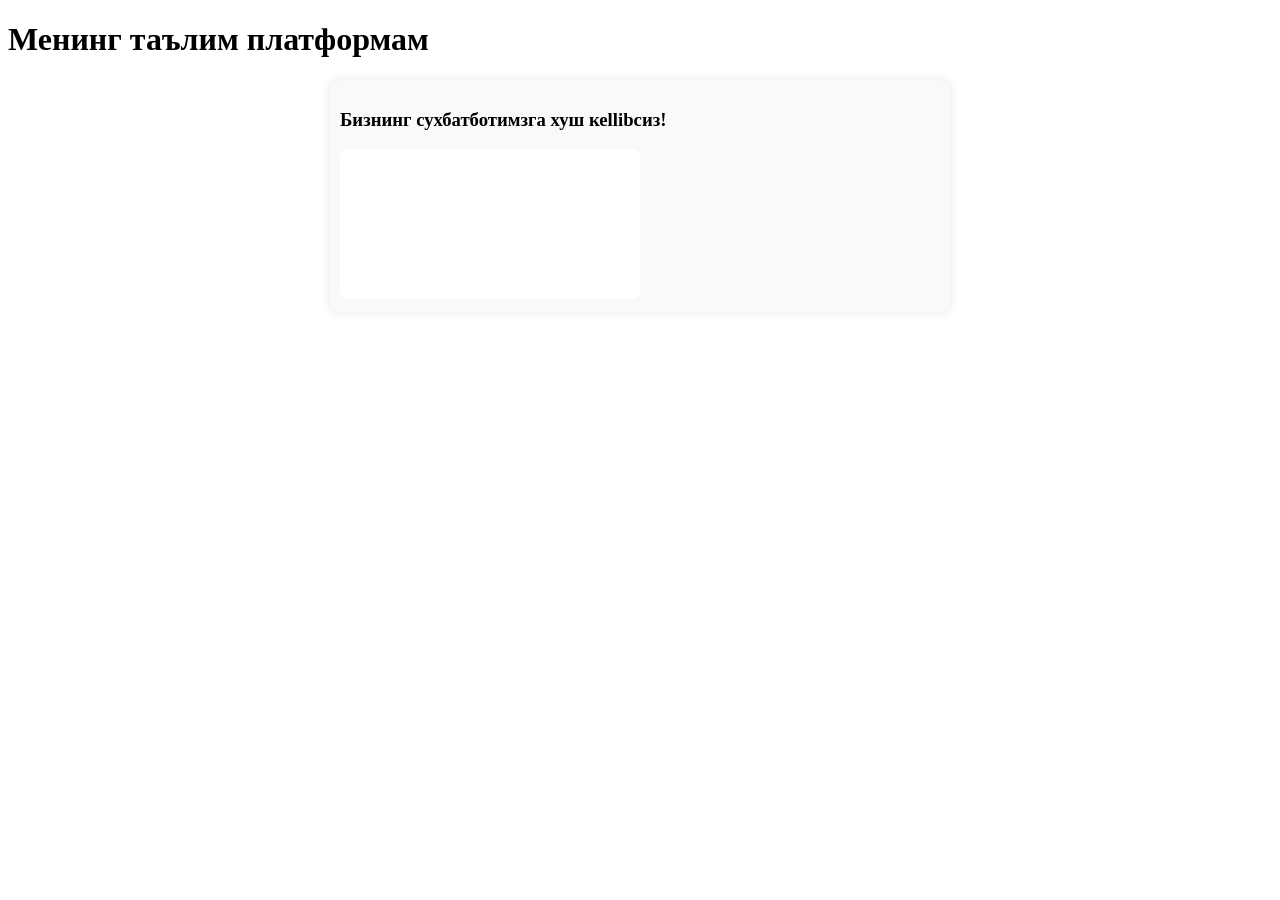
<file: 11111.html>
<!DOCTYPE html>
<html lang="uz">
<head>
  <meta charset="UTF-8">
  <meta name="viewport" content="width=device-width, initial-scale=1.0">
  <title>Менинг сайтим</title>
  <style>
    /* Чатбот контейнери учун стиллар */
    .chatbot-container {
      max-width: 600px; /* Максималь кенглик */
      margin: 20px auto; /* Маргинлар (юқори ва пастга) */
      padding: 10px; /* Ички бошқариқ */
      box-shadow: 0 0 10px rgba(0, 0, 0, 0.1); /* Соя эффекти */
      background-color: #f9f9f9; /* Фон ранги */
      border-radius: 10px; /* Буричларни йумшатиш */
    }

    /* iframe учун стиллар */
    .chatbot-container iframe {
      background-color: white; /* Оқ фон */
      border-radius: 8px; /* Буричларни йумшатиш */
      border: none; /* Чегарани йўқ қилиш */
    }
  </style>
</head>
<body>
  <h1>Менинг таълим платформам</h1>

  <!-- Чатбот контейнери -->
  <div class="chatbot-container">
    <h3>Бизнинг сухбатботимзга хуш кеllibсиз!</h3>
    <!-- iframe орқали чатботни ўрнатиш -->
    <iframe
        src="https://mistral.ai/your-chatbot-link" <!-- Бу ерга чатбот хавроласини киритинг! -->
        width="100%" <!-- Тўлиқ кенглик -->
        height="500px" <!-- Балиқлик -->
        frameborder="0" <!-- Чегарани йўқ қилиш -->
        style="border-radius: 8px; border: none;"> <!-- Буричларни йумшатиш -->
    </iframe>
  </div>
</body>
</html>
</file>
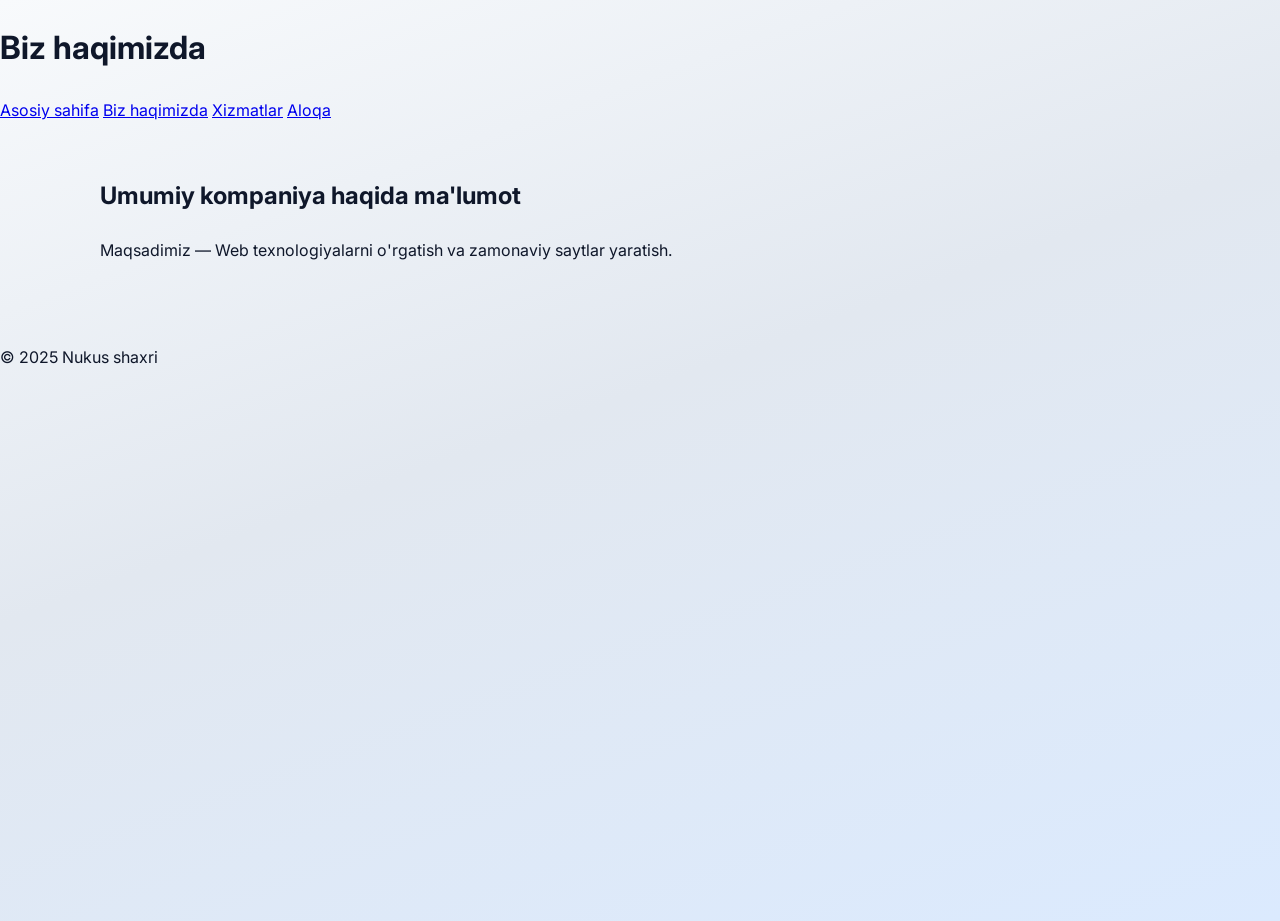
<file: about.html>
<!DOCTYPE html>
<html lang="uz">
<head>
    <meta charset="UTF-8">
    <meta name="viewport" content="width=device-width, initial-scale=1.0">
    <title>Biz haqimizda</title>
    <link rel="stylesheet" href="style.css">
</head>
<body>
    <header>
        <h1>Biz haqimizda</h1>
        <nav>
            <a href="index.html">Asosiy sahifa</a>
            <a href="about.html">Biz haqimizda</a>
            <a href="services.html">Xizmatlar</a>
            <a href="contact.html">Aloqa</a>
        </nav>
    </header>

    <main>
        <h2>Umumiy kompaniya haqida ma'lumot</h2>
        <p>Maqsadimiz — Web texnologiyalarni o'rgatish va zamonaviy saytlar yaratish.</p>
    </main>

    <footer>
        <p>&copy; 2025 Nukus shaxri</p>
    </footer>
</body>
</html>
</file>
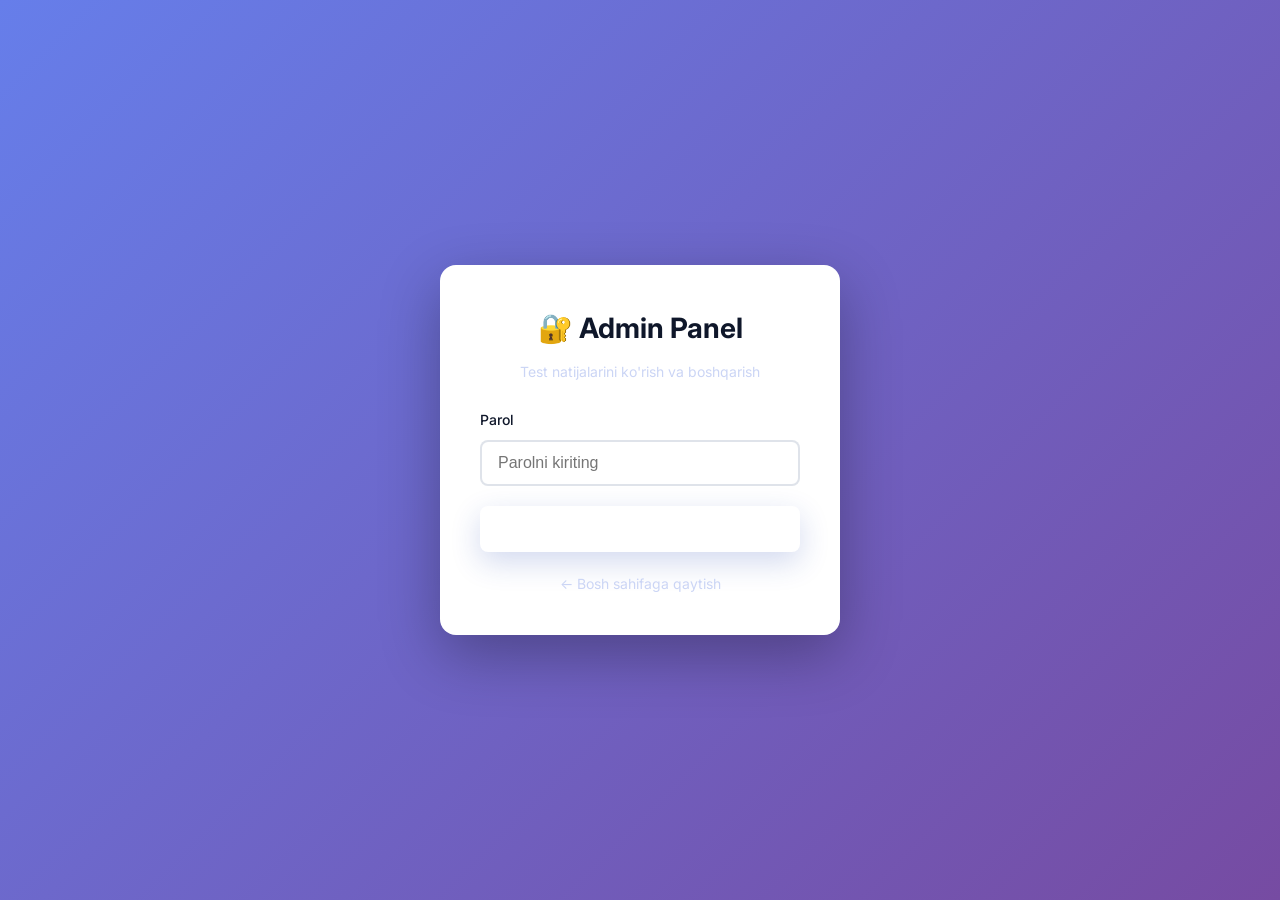
<file: admin-dashboard.html>
<!DOCTYPE html>
<html lang="uz">
<head>
    <meta charset="UTF-8">
    <meta name="viewport" content="width=device-width, initial-scale=1.0">
    <title>Admin Panel — Dashboard</title>
    <link rel="stylesheet" href="style.css">
    <style>
        .admin-header {
            background: linear-gradient(135deg, #667eea 0%, #764ba2 100%);
            color: white;
            padding: 20px;
            margin-bottom: 24px;
        }
        .admin-header-content {
            max-width: 1120px;
            margin: 0 auto;
            display: flex;
            justify-content: space-between;
            align-items: center;
            flex-wrap: wrap;
            gap: 16px;
        }
        .admin-header h1 {
            margin: 0;
            font-size: 24px;
        }
        .admin-logout-btn {
            padding: 8px 16px;
            background: rgba(255, 255, 255, 0.2);
            color: white;
            border: 1px solid rgba(255, 255, 255, 0.3);
            border-radius: 8px;
            cursor: pointer;
            font-size: 14px;
            text-decoration: none;
            transition: background 0.3s;
        }
        .admin-logout-btn:hover {
            background: rgba(255, 255, 255, 0.3);
        }
        .admin-stats {
            display: grid;
            grid-template-columns: repeat(auto-fit, minmax(200px, 1fr));
            gap: 20px;
            margin-bottom: 24px;
        }
        .admin-stat-card {
            background: white;
            padding: 20px;
            border-radius: 12px;
            box-shadow: 0 2px 8px rgba(0, 0, 0, 0.1);
        }
        .admin-stat-card h3 {
            margin: 0 0 8px 0;
            color: var(--muted);
            font-size: 14px;
            font-weight: 500;
        }
        .admin-stat-card .stat-value {
            font-size: 32px;
            font-weight: 700;
            color: var(--primary);
            margin: 0;
        }
        .admin-filters {
            background: white;
            padding: 20px;
            border-radius: 12px;
            margin-bottom: 24px;
            box-shadow: 0 2px 8px rgba(0, 0, 0, 0.1);
        }
        .admin-filters h3 {
            margin: 0 0 16px 0;
            font-size: 18px;
            color: var(--text);
        }
        .admin-filter-row {
            display: flex;
            gap: 12px;
            flex-wrap: wrap;
        }
        .admin-filter-group {
            flex: 1;
            min-width: 200px;
        }
        .admin-filter-group label {
            display: block;
            margin-bottom: 6px;
            font-size: 14px;
            color: var(--text);
            font-weight: 500;
        }
        .admin-filter-group select,
        .admin-filter-group input {
            width: 100%;
            padding: 10px 12px;
            border: 2px solid var(--border);
            border-radius: 8px;
            font-size: 14px;
        }
        .admin-results-table {
            background: white;
            border-radius: 12px;
            overflow: hidden;
            box-shadow: 0 2px 8px rgba(0, 0, 0, 0.1);
        }
        .admin-table-header {
            background: #f9fafb;
            padding: 16px;
            border-bottom: 2px solid var(--border);
            display: flex;
            justify-content: space-between;
            align-items: center;
        }
        .admin-table-header h3 {
            margin: 0;
            font-size: 18px;
            color: var(--text);
        }
        .admin-table-container {
            overflow-x: auto;
        }
        .admin-table {
            width: 100%;
            border-collapse: collapse;
        }
        .admin-table th {
            background: #f9fafb;
            padding: 12px;
            text-align: left;
            font-weight: 600;
            color: var(--text);
            font-size: 14px;
            border-bottom: 2px solid var(--border);
        }
        .admin-table td {
            padding: 12px;
            border-bottom: 1px solid var(--border);
            font-size: 14px;
            color: var(--text);
        }
        .admin-table tr:hover {
            background: #f9fafb;
        }
        .admin-badge {
            display: inline-block;
            padding: 4px 8px;
            border-radius: 4px;
            font-size: 12px;
            font-weight: 600;
        }
        .badge-html {
            background: #dcfce7;
            color: #166534;
        }
        .badge-css {
            background: #dbeafe;
            color: #1e40af;
        }
        .badge-js {
            background: #fef3c7;
            color: #92400e;
        }
        .admin-no-data {
            padding: 40px;
            text-align: center;
            color: var(--muted);
        }
        .admin-export-btn {
            padding: 8px 16px;
            background: #10b981;
            color: white;
            border: none;
            border-radius: 6px;
            cursor: pointer;
            font-size: 14px;
            font-weight: 500;
        }
        .admin-export-btn:hover {
            background: #059669;
        }
    </style>
</head>
<body>
    <div class="admin-header">
        <div class="admin-header-content">
            <h1>📊 Admin Panel — Dashboard</h1>
            <a href="#" onclick="adminLogout()" class="admin-logout-btn">Chiqish</a>
        </div>
    </div>

    <main>
        <!-- Statistika kartalar -->
        <div class="admin-stats">
            <div class="admin-stat-card">
                <h3>Jami testlar</h3>
                <p class="stat-value" id="totalTests">0</p>
            </div>
            <div class="admin-stat-card">
                <h3>O'rtacha ball</h3>
                <p class="stat-value" id="averageScore">0%</p>
            </div>
            <div class="admin-stat-card">
                <h3>Foydalanuvchilar</h3>
                <p class="stat-value" id="totalUsers">0</p>
            </div>
            <div class="admin-stat-card">
                <h3>Bugun testlar</h3>
                <p class="stat-value" id="todayTests">0</p>
            </div>
        </div>

        <!-- Filtrlar -->
        <div class="admin-filters">
            <h3>🔍 Filtrlar</h3>
            <div class="admin-filter-row">
                <div class="admin-filter-group">
                    <label>Test turi</label>
                    <select id="filterTestType" onchange="filterResults()">
                        <option value="">Barchasi</option>
                        <option value="HTML">HTML</option>
                        <option value="CSS">CSS</option>
                        <option value="JavaScript">JavaScript</option>
                    </select>
                </div>
                <div class="admin-filter-group">
                    <label>Ball bo'yicha</label>
                    <select id="filterScore" onchange="filterResults()">
                        <option value="">Barchasi</option>
                        <option value="high">Yuqori (75%+)</option>
                        <option value="medium">O'rtacha (50-74%)</option>
                        <option value="low">Past (50% dan)</option>
                    </select>
                </div>
                <div class="admin-filter-group">
                    <label>Qidirish (ism/familiya)</label>
                    <input type="text" id="searchInput" placeholder="Ism yoki familiya..." onkeyup="filterResults()">
                </div>
            </div>
        </div>

        <!-- Natijalar jadvali -->
        <div class="admin-results-table">
            <div class="admin-table-header">
                <h3>📋 Test natijalari</h3>
                <button class="admin-export-btn" onclick="exportToCSV()">CSV yuklab olish</button>
            </div>
            <div class="admin-table-container">
                <table class="admin-table">
                    <thead>
                        <tr>
                            <th>№</th>
                            <th>Ism</th>
                            <th>Familiya</th>
                            <th>Test turi</th>
                            <th>Ball</th>
                            <th>Foiz</th>
                            <th>Sana</th>
                        </tr>
                    </thead>
                    <tbody id="resultsTableBody">
                        <tr>
                            <td colspan="7" class="admin-no-data">Ma'lumotlar yuklanmoqda...</td>
                        </tr>
                    </tbody>
                </table>
            </div>
        </div>
    </main>

    <script src="admin.js"></script>
</body>
</html>
</file>
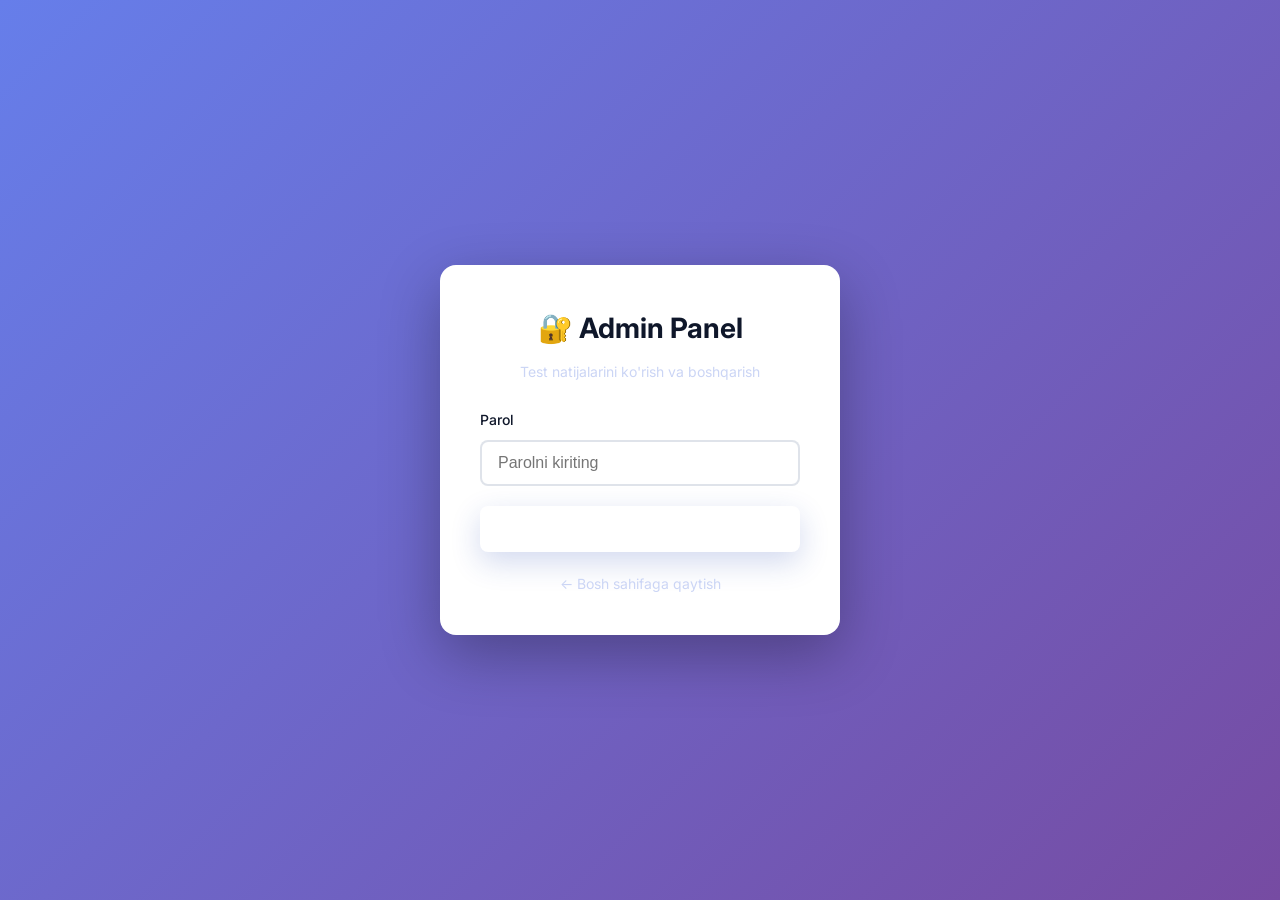
<file: admin.html>
<!DOCTYPE html>
<html lang="uz">
<head>
    <meta charset="UTF-8">
    <meta name="viewport" content="width=device-width, initial-scale=1.0">
    <title>Admin Panel — Kirish</title>
    <link rel="stylesheet" href="style.css">
    <style>
        .admin-login-container {
            min-height: 100vh;
            display: flex;
            align-items: center;
            justify-content: center;
            background: linear-gradient(135deg, #667eea 0%, #764ba2 100%);
            padding: 20px;
        }
        .admin-login-box {
            background: white;
            border-radius: 16px;
            padding: 40px;
            max-width: 400px;
            width: 100%;
            box-shadow: 0 20px 60px rgba(0, 0, 0, 0.3);
        }
        .admin-login-box h1 {
            margin: 0 0 8px 0;
            color: var(--primary);
            font-size: 28px;
            text-align: center;
        }
        .admin-login-box p {
            margin: 0 0 24px 0;
            color: var(--muted);
            text-align: center;
            font-size: 14px;
        }
        .admin-form-group {
            margin-bottom: 20px;
        }
        .admin-form-group label {
            display: block;
            margin-bottom: 8px;
            color: var(--text);
            font-weight: 500;
            font-size: 14px;
        }
        .admin-form-group input {
            width: 100%;
            padding: 12px 16px;
            border: 2px solid var(--border);
            border-radius: 8px;
            font-size: 16px;
            transition: border-color 0.3s;
            box-sizing: border-box;
        }
        .admin-form-group input:focus {
            outline: none;
            border-color: var(--primary);
        }
        .admin-login-btn {
            width: 100%;
            padding: 14px;
            background: var(--primary);
            color: white;
            border: none;
            border-radius: 8px;
            font-size: 16px;
            font-weight: 600;
            cursor: pointer;
            transition: opacity 0.3s;
        }
        .admin-login-btn:hover {
            opacity: 0.9;
        }
        .admin-error {
            margin-top: 12px;
            padding: 12px;
            background: #fee2e2;
            color: #991b1b;
            border-radius: 8px;
            font-size: 14px;
            display: none;
        }
        .admin-back-link {
            display: block;
            text-align: center;
            margin-top: 20px;
            color: var(--muted);
            text-decoration: none;
            font-size: 14px;
        }
        .admin-back-link:hover {
            color: var(--primary);
        }
    </style>
</head>
<body>
    <div class="admin-login-container">
        <div class="admin-login-box">
            <h1>🔐 Admin Panel</h1>
            <p>Test natijalarini ko'rish va boshqarish</p>
            
            <form id="adminLoginForm" onsubmit="return adminLogin(event)">
                <div class="admin-form-group">
                    <label for="adminPassword">Parol</label>
                    <input type="password" id="adminPassword" placeholder="Parolni kiriting" required>
                </div>
                
                <button type="submit" class="admin-login-btn">Kirish</button>
                
                <div id="adminError" class="admin-error"></div>
            </form>
            
            <a href="index.html" class="admin-back-link">← Bosh sahifaga qaytish</a>
        </div>
    </div>

    <script>
        // Admin paroli (o'zgartirish mumkin)
        const ADMIN_PASSWORD = "admin123";
        
        function adminLogin(event) {
            event.preventDefault();
            
            const passwordInput = document.getElementById('adminPassword');
            const errorDiv = document.getElementById('adminError');
            const password = passwordInput.value;
            
            if (password === ADMIN_PASSWORD) {
                // Parol to'g'ri - admin dashboard'ga o'tish
                sessionStorage.setItem('adminLoggedIn', 'true');
                window.location.href = 'admin-dashboard.html';
            } else {
                // Parol noto'g'ri
                errorDiv.textContent = '❌ Noto\'g\'ri parol!';
                errorDiv.style.display = 'block';
                passwordInput.value = '';
                passwordInput.focus();
            }
        }
    </script>
</body>
</html>
</file>
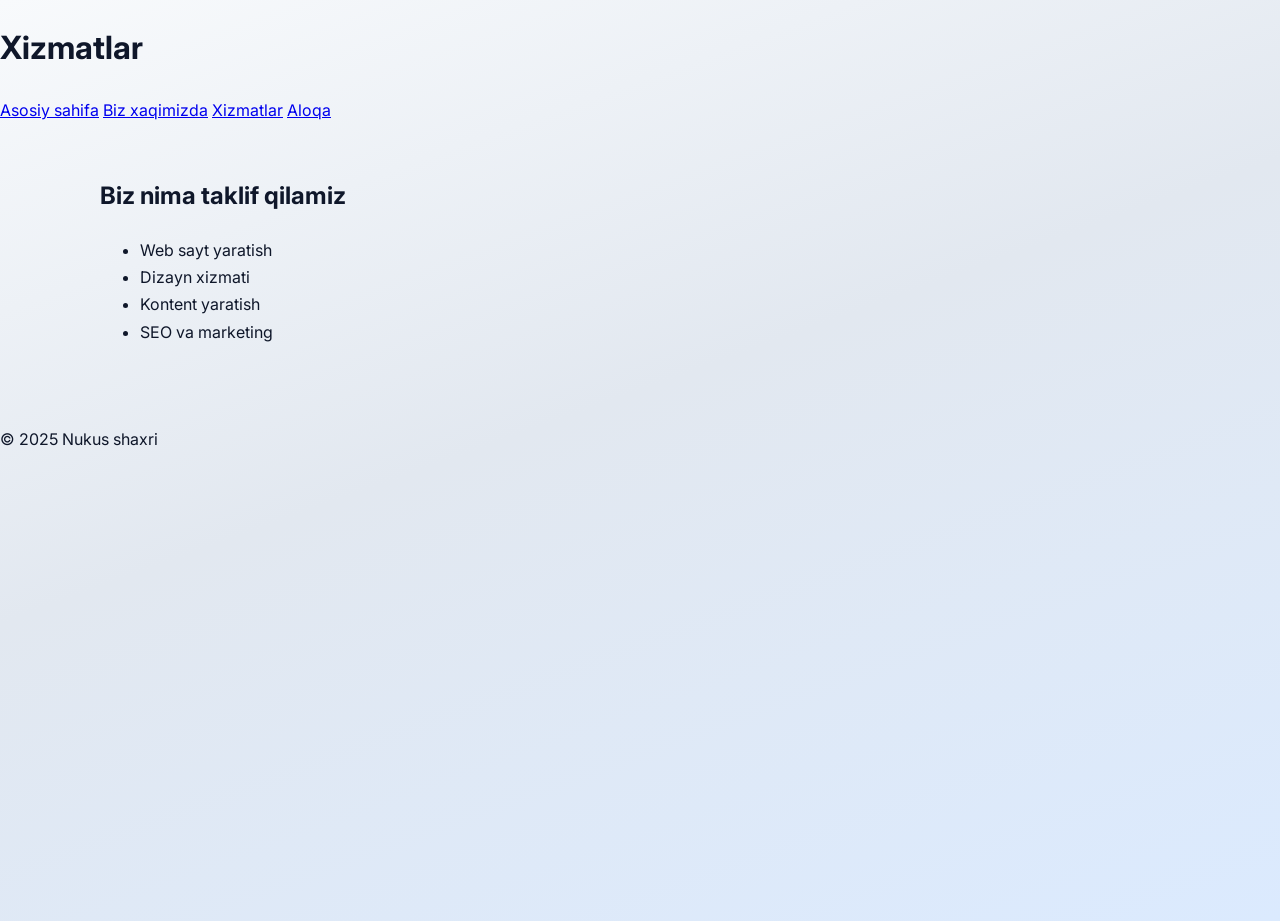
<file: services.html>
<!DOCTYPE html>
<html lang="uz">
<head>
    <meta charset="UTF-8">
    <meta name="viewport" content="width=device-width, initial-scale=1.0">
    <title>Xizmatlar</title>
    <link rel="stylesheet" href="style.css">
</head>
<body>
    <header>
        <h1>Xizmatlar</h1>
        <nav>
            <a href="index.html">Asosiy sahifa</a>
            <a href="about.html">Biz xaqimizda</a>
            <a href="services.html">Xizmatlar</a>
            <a href="contact.html">Aloqa</a>
        </nav>
    </header>

    <main>
        <h2>Biz nima taklif qilamiz</h2>
        <ul>
            <li>Web sayt yaratish</li>
            <li>Dizayn xizmati</li>
            <li>Kontent yaratish</li>
            <li>SEO va marketing</li>
        </ul>
    </main>

    <footer>
        <p>&copy; 2025 Nukus shaxri</p>
    </footer>
</body>
</html>
</file>
<file: style.css>
@import url("https://fonts.googleapis.com/css2?family=Inter:wght@400;500;600;700&display=swap");

:root {
    --bg: #060818;
    --surface: rgba(15, 23, 42, 0.85);
    --surface-strong: rgba(15, 23, 42, 0.95);
    --gradient-left: #7c3aed;
    --gradient-right: #0ea5e9;
    --muted: #cbd5f5;
    --muted-strong: #94a3b8;
    --border: rgba(148, 163, 184, 0.3);
    --html-grad: linear-gradient(135deg, #16a34a, #22d3ee);
    --css-grad: linear-gradient(135deg, #0ea5e9, #7dd3fc);
    --js-grad: linear-gradient(135deg, #f97316, #fde047);
    --react-grad: linear-gradient(135deg, #14b8a6, #0ea5e9);
    --shadow: 0 20px 50px rgba(15, 23, 42, 0.6);
}

*,
*::before,
*::after {
    box-sizing: border-box;
}

body {
    margin: 0;
    font-family: "Inter", "Segoe UI", system-ui, sans-serif;
    background: linear-gradient(160deg, #f8fafc, #e2e8f0 45%, #dbeafe);
    color: #0f172a;
    line-height: 1.7;
    min-height: 100vh;
    overflow-x: hidden;
}

/* ===== HEADER */
.site-header {
    position: sticky;
    top: 0;
    z-index: 20;
    background: rgba(3, 7, 18, 0.8);
    border-bottom: 1px solid rgba(255, 255, 255, 0.05);
    backdrop-filter: blur(10px);
}

.header-inner {
    max-width: 1120px;
    margin: 0 auto;
    padding: 16px 20px;
    display: flex;
    align-items: center;
    justify-content: center;
}

.logo {
    display: flex;
    align-items: center;
    gap: 10px;
    font-weight: 700;
    font-size: 24px;
    color: #ffffff;
}

.logo-mark {
    display: inline-flex;
    align-items: center;
    justify-content: center;
    width: 36px;
    height: 36px;
    border-radius: 8px;
    background: #1e40af;
    color: #ffffff;
    font-size: 18px;
    font-size: 14px;
}

.logo-text {
    letter-spacing: 0.02em;
    color: #ffffff;
    font-size: 24px;
    white-space: nowrap;
}

.main-nav {
    background: #1e40af;
    border-bottom: 1px solid rgba(255, 255, 255, 0.1);
    backdrop-filter: blur(10px);
    position: sticky;
    top: 0;
    z-index: 19;
}

.nav-inner {
    max-width: 1120px;
    margin: 0 auto;
    padding: 12px 20px;
    display: flex;
    flex-wrap: wrap;
    gap: 12px;
    justify-content: center;
    align-items: center;
}

.main-nav a {
    text-decoration: none;
    color: var(--muted);
    font-weight: 600;
    font-size: 14px;
    padding: 6px 16px;
    border-radius: 999px;
    transition: background 0.3s, color 0.3s;
}

.main-nav a:hover {
    color: white;
    background: rgba(255, 255, 255, 0.08);
}

/* ===== MAIN LAYOUT ===== */
main {
    max-width: 1120px;
    margin: 0 auto;
    padding: 32px 20px 48px;
}

/* ===== HERO ===== */
.hero {
    background: linear-gradient(135deg, #eef2ff, #dbeafe);
    border-radius: 20px;
    padding: 36px 32px;
    box-shadow: 0 35px 70px rgba(15, 23, 42, 0.1);
    margin-bottom: 32px;
    border: 1px solid rgba(59, 130, 246, 0.25);
    position: relative;
    overflow: hidden;
}

.hero-content h1 {
    margin: 0 0 16px;
    font-size: clamp(30px, 4vw, 42px);
    color: #0f172a;
    line-height: 1.2;
}

.hero-content p {
    margin: 0;
    max-width: 640px;
    color: rgba(15, 23, 42, 0.7);
    font-size: 16px;
    line-height: 1.6;
}

.hero-actions {
    margin-top: 26px;
    display: flex;
    flex-wrap: wrap;
    align-items: center;
    gap: 14px;
}

button {
    background: #ffffff;
    color: #000000;
    border: 2px solid #1e40af;
    padding: 12px 22px;
    border-radius: 999px;
    cursor: pointer;
    font-size: 15px;
    font-weight: 700;
    box-shadow: 0 10px 30px rgba(30, 64, 175, 0.2);
    transition: transform 0.3s ease, box-shadow 0.3s ease, background 0.3s ease;
}

button:hover {
    transform: translateY(-1px);
    background: #1e40af;
    color: #ffffff;
    box-shadow: 0 8px 20px rgba(30, 64, 175, 0.3);
}

.hero-greeting {
    font-size: 15px;
    color: #000000;
    font-weight: 600;
}

/* ===== TOPIC CARDS (HTML / CSS / JS / REACT) ===== */
.topics {
    margin-bottom: 36px;
    background: #f1f5f9;
    border-radius: 22px;
    padding: 28px;
    border: 1px solid rgba(148, 163, 184, 0.3);
    box-shadow: 0 20px 50px rgba(15, 23, 42, 0.08);
}

.topics-grid {
    display: grid;
    grid-template-columns: repeat(auto-fit, minmax(230px, 1fr));
    gap: 18px;
}

.topic-card {
    display: block;
    padding: 26px 24px;
    border-radius: 18px;
    color: #000000;
    text-decoration: none;
    background: #ffffff;
    border: 2px solid #e2e8f0;
    transition: transform 0.3s ease, box-shadow 0.3s ease, border-color 0.3s ease;
    position: relative;
    overflow: hidden;
    box-shadow: 0 10px 30px rgba(15, 23, 42, 0.08);
}

.topic-card h2 {
    margin: 0 0 10px;
    font-size: 22px;
    font-weight: 700;
    color: #000000;
}

.topic-card p {
    margin: 0 0 14px;
    font-size: 16px;
    font-weight: 400;
    color: #000000;
}

.topic-card .pill {
    display: inline-flex;
    align-items: center;
    padding: 6px 14px;
    border-radius: 999px;
    font-size: 13px;
    font-weight: 700;
    background: #1e40af;
    color: #ffffff;
    border: none;
}

.topic-card:hover {
    transform: translateY(-4px);
    box-shadow: 0 12px 24px rgba(15, 23, 42, 0.12);
    border-color: #1e40af;
}

.html-card {
    background: #ffffff;
    color: #000000;
    border: 2px solid #16a34a;
}

.css-card {
    background: #ffffff;
    color: #000000;
    border: 2px solid #0ea5e9;
}

.js-card {
    background: #ffffff;
    color: #000000;
    border: 2px solid #facc15;
}

.react-card {
    background: #ffffff;
    color: #000000;
    border: 2px solid #38bdf8;
}

.git-card {
    background: #ffffff;
    color: #000000;
    border: 2px solid #1e40af;
}

/* ===== DETAIL SECTIONS ===== */
.detail-section {
    width: calc(100% + 40px);
    max-width: calc(100% + 40px);
    margin-left: -20px;
    margin-right: -20px;
    background: #ffffff;
    border-radius: 20px;
    padding: 26px 26px 28px;
    box-shadow: 0 20px 35px rgba(15, 23, 42, 0.1);
    margin-bottom: 28px;
    border: 1px solid rgba(148, 163, 184, 0.2);
    font-family: "Inter", "Segoe UI", system-ui, sans-serif;
    box-sizing: border-box;
}

.detail-section h1,
.detail-section h2,
.detail-section h3,
.detail-section h4,
.detail-section h5,
.detail-section h6 {
    font-family: "Inter", "Segoe UI", system-ui, sans-serif;
}

.detail-section h1 {
    margin: 0 0 18px;
    color: #0f172a;
    font-size: 32px;
    line-height: 1.3;
    font-weight: 700;
}

.detail-section h2 {
    margin: 0 0 18px;
    color: #0f172a;
    font-size: 24px;
    line-height: 1.3;
    font-weight: 600;
}

.detail-section h3 {
    margin: 0 0 14px;
    color: #0f172a;
    font-size: 20px;
    line-height: 1.4;
    font-weight: 600;
}

.detail-section h4 {
    margin: 0 0 12px;
    color: #0f172a;
    font-size: 18px;
    line-height: 1.4;
    font-weight: 600;
}

.detail-section p {
    margin: 0 0 14px;
    font-size: 16px;
    color: rgba(15, 23, 42, 0.75);
    font-family: "Inter", "Segoe UI", system-ui, sans-serif;
}

.detail-section ul {
    padding-left: 20px;
    color: rgba(15, 23, 42, 0.7);
    margin-top: 0;
    line-height: 1.6;
    font-family: "Inter", "Segoe UI", system-ui, sans-serif;
}

.detail-section li {
    margin-bottom: 8px;
    font-size: 15px;
    font-family: "Inter", "Segoe UI", system-ui, sans-serif;
}

.detail-section strong {
    font-family: "Inter", "Segoe UI", system-ui, sans-serif;
    font-weight: 600;
}

.detail-section div {
    font-family: "Inter", "Segoe UI", system-ui, sans-serif;
}

.detail-section span {
    font-family: "Inter", "Segoe UI", system-ui, sans-serif;
}

.detail-section a {
    font-family: "Inter", "Segoe UI", system-ui, sans-serif;
}

.code-example {
    border-radius: 12px;
    overflow: hidden;
    border: 1px solid rgba(148, 163, 184, 0.2);
    background: rgba(15, 23, 42, 0.95);
    box-shadow: 0 4px 6px rgba(0, 0, 0, 0.1);
    margin-top: 20px;
    transition: box-shadow 0.3s ease;
}

.code-example:hover {
    box-shadow: 0 6px 10px rgba(0, 0, 0, 0.12);
    border-color: rgba(148, 163, 184, 0.3);
}

.code-header {
    padding: 10px 14px;
    font-size: 13px;
    background: rgba(0, 0, 0, 0.45);
    color: #e5e7eb;
    border-bottom: 1px solid rgba(255, 255, 255, 0.08);
}

pre {
    margin: 0;
    padding: 18px 20px;
    overflow-x: auto;
    font-size: 14px;
    line-height: 1.7;
    color: #f8fafc;
}

code {
    font-family: ui-monospace, SFMono-Regular, Menlo, Monaco, Consolas, "Liberation Mono", "Courier New", monospace;
}

/* ===== QUIZ STYLES ===== */
.quiz-container {
    margin-top: 10px;
}

.question-card {
    border-radius: 10px;
    border: 1px solid var(--border);
    padding: 12px 12px 10px;
    margin-bottom: 10px;
    background: #f9fafb;
}

.question-card h3 {
    margin: 0 0 8px;
    font-size: 14px;
}

.question-card label {
    display: block;
    font-size: 13px;
    margin-bottom: 4px;
}

.quiz-result {
    margin-top: 12px;
    font-weight: 600;
}

/* ===== FOOTER ===== */
.site-footer {
    text-align: center;
    padding: 20px;
    color: rgba(226, 232, 240, 0.7);
    font-size: 14px;
    border-top: 1px solid rgba(255, 255, 255, 0.08);
    margin-top: 32px;
}

/* ===== RESPONSIVE ===== */
@media (max-width: 960px) {
    .topics-grid {
        grid-template-columns: repeat(2, minmax(0, 1fr));
    }
}

@media (max-width: 640px) {
    .header-inner {
        justify-content: center;
        padding: 14px 20px;
    }

    .main-nav {
        position: sticky;
        top: 0;
    }

    .nav-inner {
        padding: 10px 16px;
        gap: 8px;
    }

    .main-nav a {
        font-size: 13px;
        padding: 6px 12px;
    }

    main {
        padding-inline: 14px;
    }
    
    .detail-section {
        width: calc(100% + 28px);
        max-width: calc(100% + 28px);
        margin-left: -14px;
        margin-right: -14px;
        padding: 20px 16px;
    }

    .hero {
        padding: 20px 16px;
    }

    .topics-grid {
        grid-template-columns: 1fr;
    }
}

/* ===== TABLE OF CONTENTS RESPONSIVE ===== */
#table-of-contents {
    width: 100% !important;
    max-width: 100% !important;
    min-width: 100% !important;
    box-sizing: border-box;
    display: block !important;
}

@media (max-width: 768px) {
    #table-of-contents {
        position: relative !important;
        top: 0 !important;
        padding: 12px !important;
        margin-bottom: 20px !important;
    }
}
</file>
